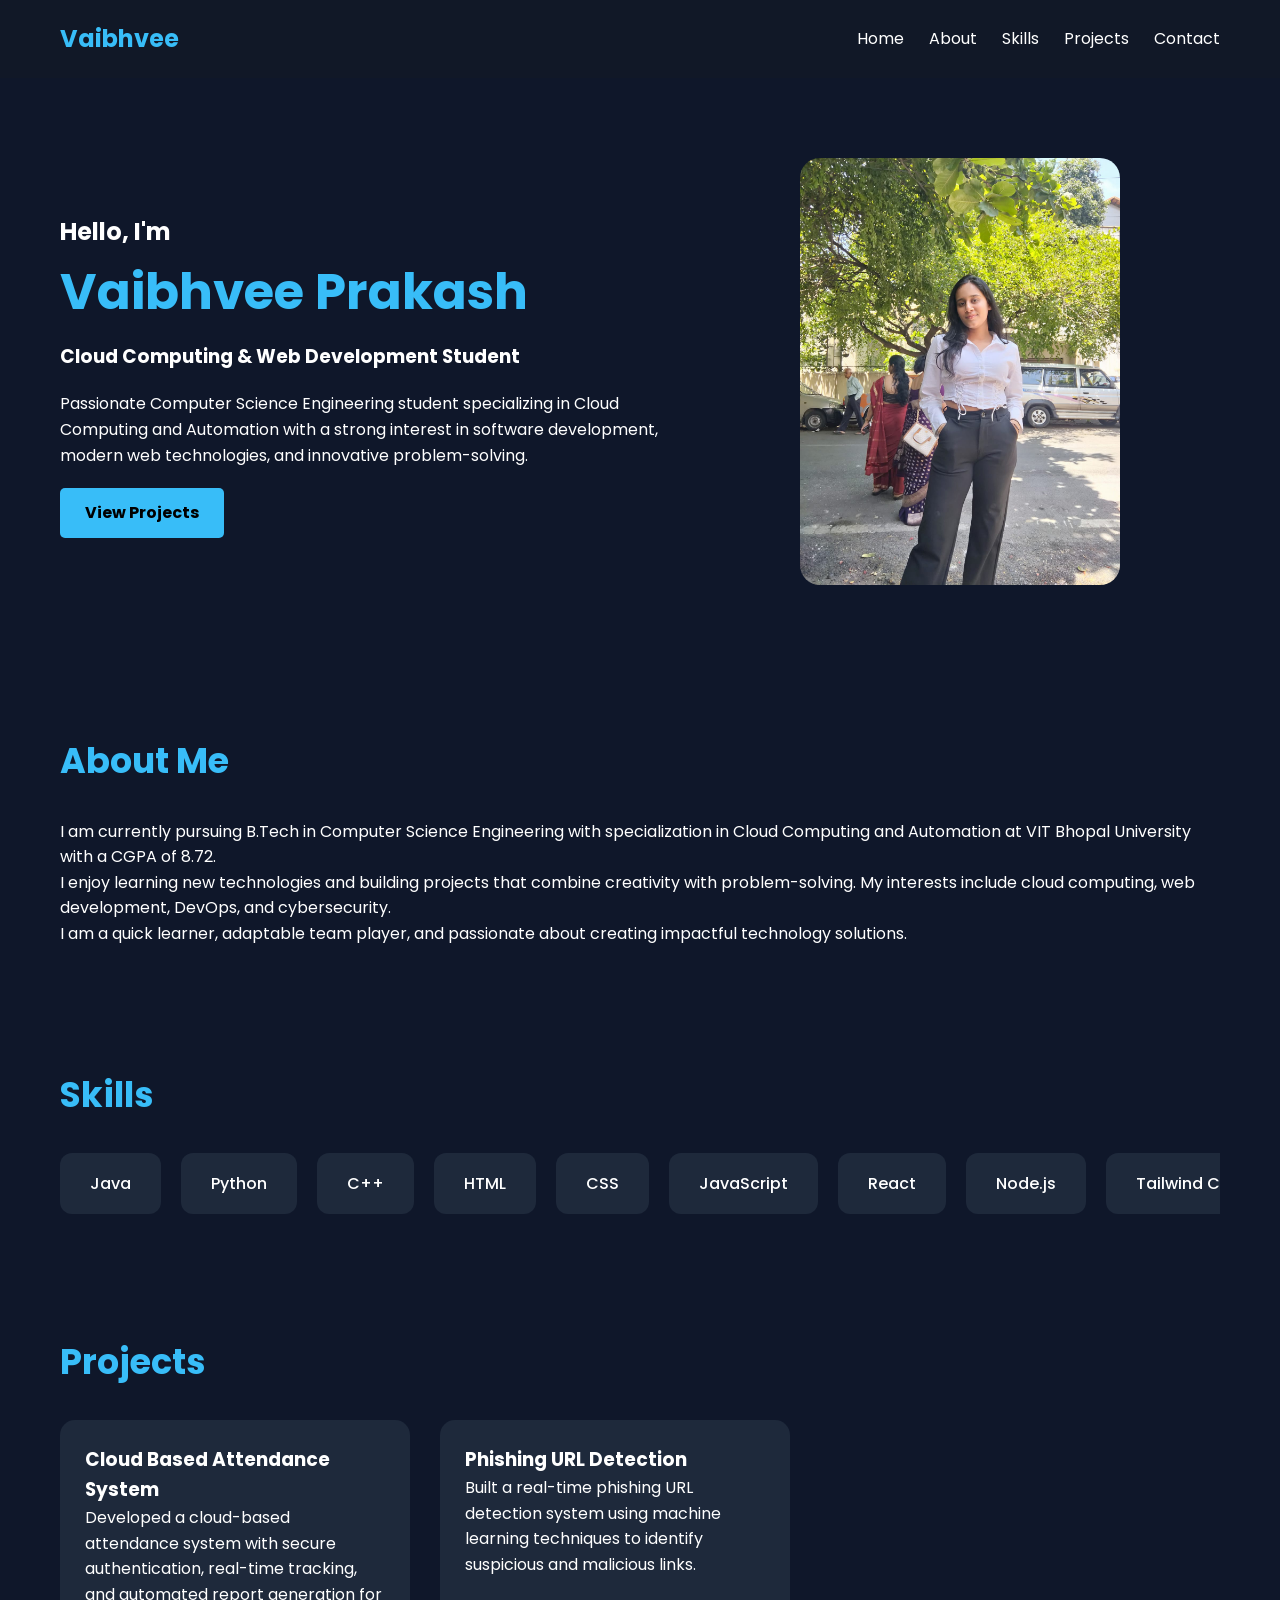
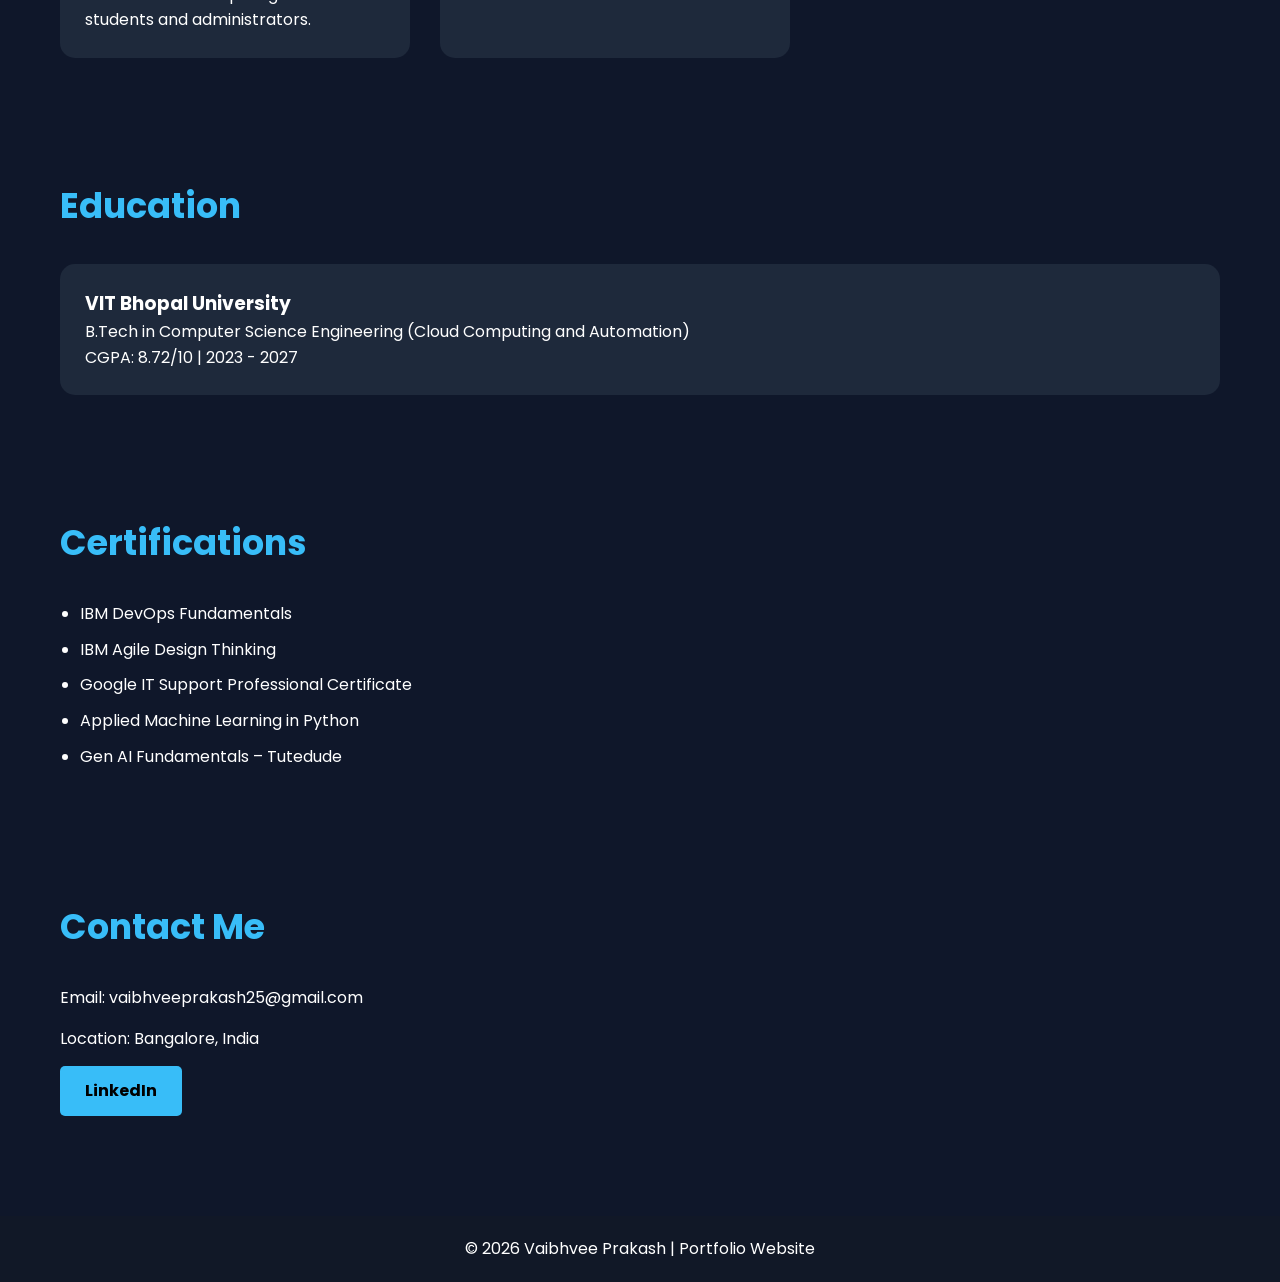
<file: LEVEL - 1/TASK-2/index.html>
<!DOCTYPE html>
<html lang="en">
<head>
  <meta charset="UTF-8">
  <meta name="viewport" content="width=device-width, initial-scale=1.0">
  <title>Vaibhvee Prakash | Portfolio</title>

  <link rel="stylesheet" href="style.css">

  <!-- Google Fonts -->
  <link rel="preconnect" href="https://fonts.googleapis.com">
  <link rel="preconnect" href="https://fonts.gstatic.com" crossorigin>

  <link href="https://fonts.googleapis.com/css2?family=Poppins:wght@300;400;500;600;700&display=swap" rel="stylesheet">
</head>

<body>

  <!-- Navbar -->

  <header>
    <nav class="navbar">

      <h1 class="logo">Vaibhvee</h1>

      <ul class="nav-links">
        <li><a href="#home">Home</a></li>
        <li><a href="#about">About</a></li>
        <li><a href="#skills">Skills</a></li>
        <li><a href="#projects">Projects</a></li>
        <li><a href="#contact">Contact</a></li>
      </ul>

    </nav>
  </header>

  <!-- Home Section -->

  <section class="hero" id="home">

    <div class="hero-text">

      <h2>Hello, I'm</h2>

      <h1>Vaibhvee Prakash</h1>

      <h3>Cloud Computing & Web Development Student</h3>

      <p>
        Passionate Computer Science Engineering student specializing in
        Cloud Computing and Automation with a strong interest in
        software development, modern web technologies, and innovative
        problem-solving.
      </p>

      <a href="#projects" class="btn">View Projects</a>

    </div>

    <div class="hero-image">
      <img src="MYPIC.jpeg" alt="">
    </div>

  </section>

  <!-- About Section -->

  <section class="about" id="about">

    <h2 class="section-title">About Me</h2>

    <p>
      I am currently pursuing B.Tech in Computer Science Engineering
      with specialization in Cloud Computing and Automation at
      VIT Bhopal University with a CGPA of 8.72.
    </p>

    <p>
      I enjoy learning new technologies and building projects that
      combine creativity with problem-solving. My interests include
      cloud computing, web development, DevOps, and cybersecurity.
    </p>

    <p>
      I am a quick learner, adaptable team player, and passionate about
      creating impactful technology solutions.
    </p>

  </section>

  <!-- Skills Section -->

<section class="skills" id="skills">

  <h2 class="section-title">Skills</h2>

  <div class="skills-wrapper">

    <div class="skills-container">

      <div class="skill-card">Java</div>
      <div class="skill-card">Python</div>
      <div class="skill-card">C++</div>
      <div class="skill-card">HTML</div>
      <div class="skill-card">CSS</div>
      <div class="skill-card">JavaScript</div>
      <div class="skill-card">React</div>
      <div class="skill-card">Node.js</div>
      <div class="skill-card">Tailwind CSS</div>
      <div class="skill-card">Cloud Computing</div>

      <!-- Duplicate Skills for Infinite Scroll -->

      <div class="skill-card">Java</div>
      <div class="skill-card">Python</div>
      <div class="skill-card">C++</div>
      <div class="skill-card">HTML</div>
      <div class="skill-card">CSS</div>
      <div class="skill-card">JavaScript</div>
      <div class="skill-card">React</div>
      <div class="skill-card">Node.js</div>
      <div class="skill-card">Tailwind CSS</div>
      <div class="skill-card">Cloud Computing</div>

    </div>

  </div>

</section>
  <!-- Projects Section -->

  <section class="projects" id="projects">

    <h2 class="section-title">Projects</h2>

    <div class="project-container">

      <div class="project-card">

        <h3>Cloud Based Attendance System</h3>

        <p>
          Developed a cloud-based attendance system with secure
          authentication, real-time tracking, and automated report
          generation for students and administrators.
        </p>

      </div>

      <div class="project-card">

        <h3>Phishing URL Detection</h3>

        <p>
          Built a real-time phishing URL detection system using machine
          learning techniques to identify suspicious and malicious links.
        </p>

      </div>

    </div>

  </section>

  <!-- Education Section -->

  <section class="education">

    <h2 class="section-title">Education</h2>

    <div class="edu-card">

      <h3>VIT Bhopal University</h3>

      <p>
        B.Tech in Computer Science Engineering
        (Cloud Computing and Automation)
      </p>

      <p>CGPA: 8.72/10 | 2023 - 2027</p>

    </div>

  </section>

  <!-- Certifications -->

  <section class="certifications">

    <h2 class="section-title">Certifications</h2>

    <ul>
      <li>IBM DevOps Fundamentals</li>
      <li>IBM Agile Design Thinking</li>
      <li>Google IT Support Professional Certificate</li>
      <li>Applied Machine Learning in Python</li>
      <li>Gen AI Fundamentals – Tutedude</li>
    </ul>

  </section>

  <!-- Contact Section -->

  <section class="contact" id="contact">

    <h2 class="section-title">Contact Me</h2>

    <p>Email: vaibhveeprakash25@gmail.com</p>

    <p>Location: Bangalore, India</p>

    <a href="https://linkedin.com" class="btn">LinkedIn</a>

  </section>

  <!-- Footer -->

  <footer>

    <p>
      © 2026 Vaibhvee Prakash | Portfolio Website
    </p>

  </footer>

</body>
</html>
</file>
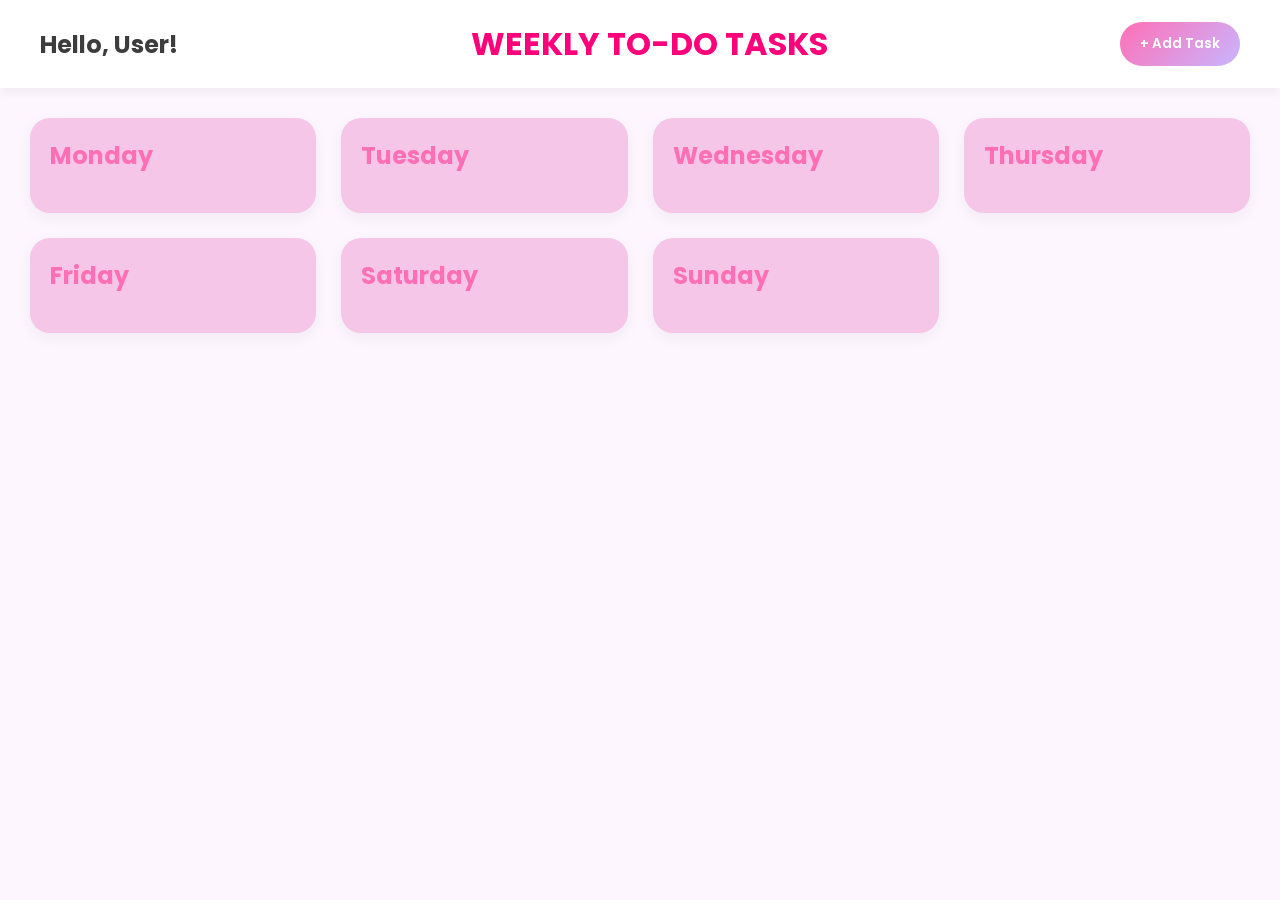
<file: LEVEL - 2/TASK-2/index.html>
<!DOCTYPE html>
<html lang="en">

<head>

  <meta charset="UTF-8">
  <meta name="viewport" content="width=device-width, initial-scale=1.0">

  <title>WEEKLY TO-DO TASKS</title>

  <link rel="stylesheet" href="style.css">

  <link rel="preconnect" href="https://fonts.googleapis.com">

  <link href="https://fonts.googleapis.com/css2?family=Poppins:wght@300;400;500;600;700&display=swap" rel="stylesheet">

</head>

<body>

  <!-- Navbar -->

  <header class="navbar">
    
    <h2>Hello, User!</h2>

    <h1>WEEKLY TO-DO TASKS</h1>

    
    <button id="addTaskBtn">+ Add Task</button>

  </header>

  <!-- Board -->

  <section class="board">

    <!-- Monday -->

    <div class="column">

      <h2>Monday</h2>

      <div class="task-list" id="monday"></div>

    </div>

    <!-- Tuesday -->

    <div class="column">

      <h2>Tuesday</h2>

      <div class="task-list" id="tuesday"></div>

    </div>

    <!-- Wednesday -->

    <div class="column">

      <h2>Wednesday</h2>

      <div class="task-list" id="wednesday"></div>

    </div>

    <!-- Thursday -->

    <div class="column">

      <h2>Thursday</h2>

      <div class="task-list" id="thursday"></div>

    </div>
    <!-- Friday -->

    <div class="column">

      <h2>Friday</h2>

      <div class="task-list" id="friday"></div>

    </div>
    <!-- Saturday -->

    <div class="column">

      <h2>Saturday</h2>

      <div class="task-list" id="saturday"></div>

    </div>
    <!-- Sunday -->

    <div class="column">

      <h2>Sunday</h2>

      <div class="task-list" id="sunday"></div>

    </div>

  </section>

  <!-- Popup -->

  <div class="popup" id="popup">

    <div class="popup-content">

      <h2>Add New Task</h2>

      <input type="text" id="taskInput" placeholder="Enter task">

      <select id="daySelect">

        <option value="monday">Monday</option>
        <option value="tuesday">Tuesday</option>
        <option value="wednesday">Wednesday</option>
        <option value="thursday">Thursday</option>
        <option value="friday">Friday</option>
        <option value="saturday">Saturday</option>
        <option value="sunday">Sunday</option>

      </select>

      <select id="prioritySelect">

        <option value="high">High Priority</option>
        <option value="medium">Medium Priority</option>
        <option value="low">Low Priority</option>

      </select>

      <div class="popup-buttons">

        <button id="saveTask">Save</button>

        <button id="closePopup">Cancel</button>

      </div>

    </div>

  </div>

  <script src="script.js"></script>

</body>

</html>
</file>
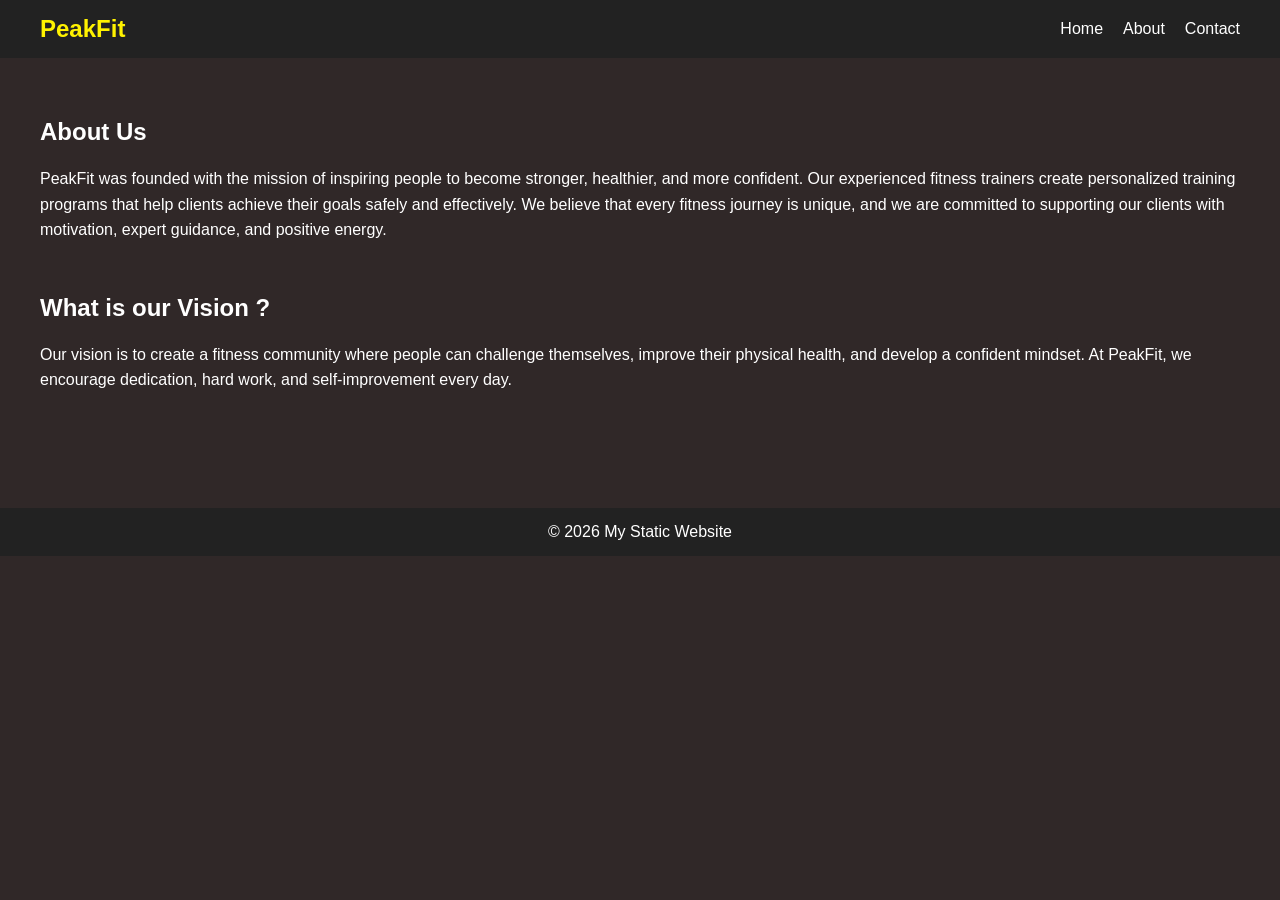
<file: LEVEL - 1/TASK-1/about.html>
<!-- about.html -->
<!DOCTYPE html>
<html lang="en">
<head>
  <meta charset="UTF-8">
  <meta name="viewport" content="width=device-width, initial-scale=1.0">
  <title>PeakFit</title>
  <link rel="stylesheet" href="style.css">
</head>
<body>

  <header>
    <nav class="navbar">
      <h1 class="logo">PeakFit</h1>

      <ul class="nav-links">
        <li><a href="index.html">Home</a></li>
        <li><a href="about.html">About</a></li>
        <li><a href="contact.html">Contact</a></li>
      </ul>
    </nav>
  </header>

  <section class="page-content">
    <h2>About Us</h2>

    <p>
      PeakFit was founded with the mission of inspiring people to become stronger, healthier, and more confident. Our experienced fitness trainers create personalized training programs that help clients achieve their goals safely and effectively. We believe that every fitness journey is unique, and we are committed to supporting our clients with motivation, expert guidance, and positive energy.
    </p>
    <br><br>
    <h2>What is our Vision ?</h2>

    <p>
      Our vision is to create a fitness community where people can challenge themselves, improve their physical health, and develop a confident mindset. At PeakFit, we encourage dedication, hard work, and self-improvement every day.
    </p>
  </section>

  <footer>
    <p>© 2026 My Static Website</p>
  </footer>

</body>
</html>
</file>
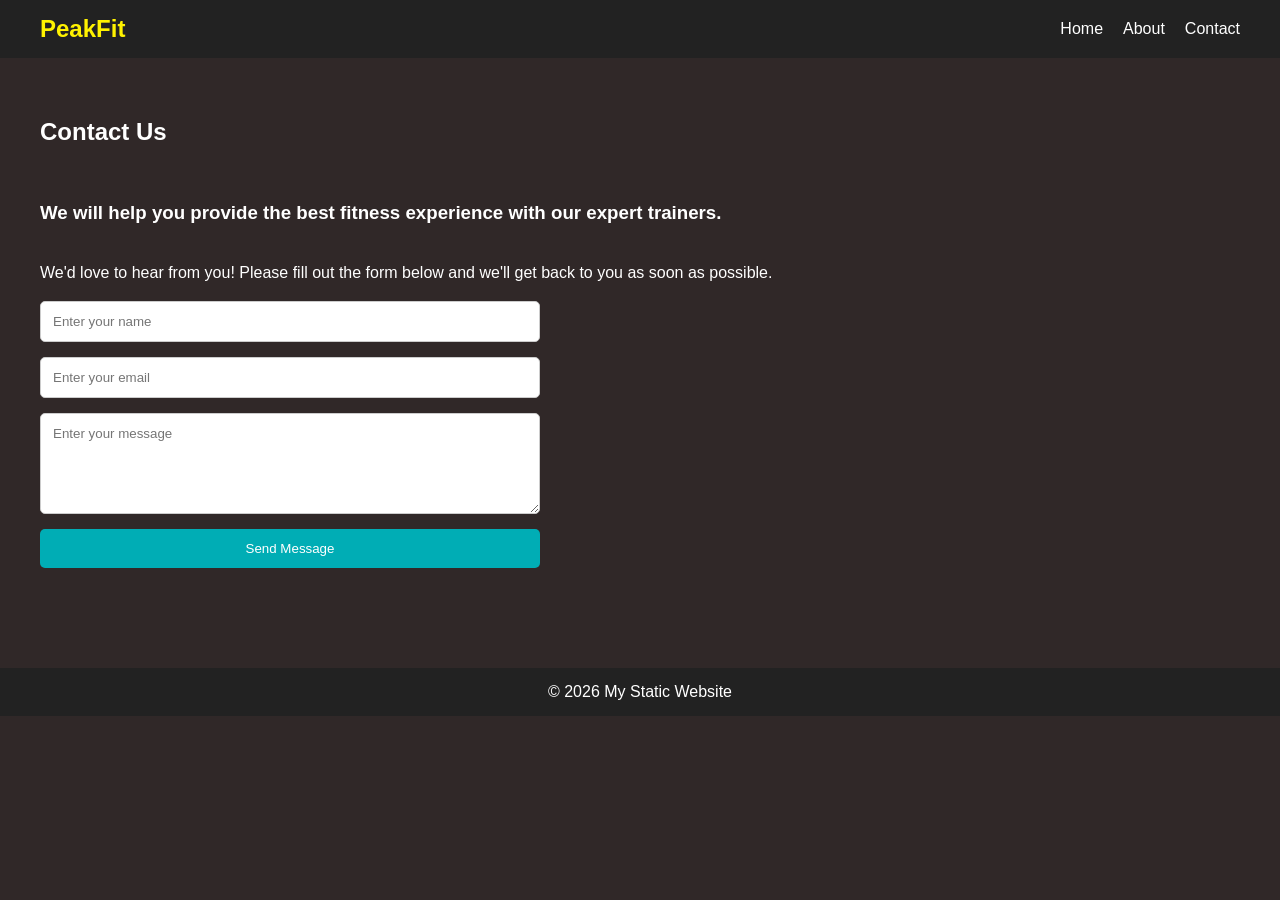
<file: LEVEL - 1/TASK-1/contact.html>
<!-- contact.html -->
<!DOCTYPE html>
<html lang="en">
<head>
  <meta charset="UTF-8">
  <meta name="viewport" content="width=device-width, initial-scale=1.0">
  <title>PeakFit</title>
  <link rel="stylesheet" href="style.css">
</head>
<body>

  <header>
    <nav class="navbar">
      <h1 class="logo">PeakFit</h1>

      <ul class="nav-links">
        <li><a href="index.html">Home</a></li>
        <li><a href="about.html">About</a></li>
        <li><a href="contact.html">Contact</a></li>
      </ul>
    </nav>
  </header>

  <section class="page-content">
    <h2>Contact Us</h2>
    <br><br>
    <h3>We will help you provide the best fitness experience with our expert trainers.</h3>  
    <br><br>
    <p>We'd love to hear from you! Please fill out the form below and we'll get back to you as soon as possible.</p>

    <form class="contact-form">
      <input type="text" placeholder="Enter your name" required>

      <input type="email" placeholder="Enter your email" required>

      <textarea rows="5" placeholder="Enter your message"></textarea>

      <button type="submit">Send Message</button>
    </form>
  </section>

  <footer>
    <p>© 2026 My Static Website</p>
  </footer>

</body>
</html>
</file>
<file: LEVEL - 1/TASK-2/style.css>
*{
  margin: 0;
  padding: 0;
  box-sizing: border-box;
  font-family: 'Poppins', sans-serif;
}

html{
  scroll-behavior: smooth;
}

body{
  background: #0f172a;
  color: white;
  line-height: 1.6;
}

/* Navbar */

.navbar{
  display: flex;
  justify-content: space-between;
  align-items: center;
  padding: 20px 60px;
  background: #111827;
  position: sticky;
  top: 0;
}

.logo{
  color: #38bdf8;
}

.nav-links{
  display: flex;
  list-style: none;
}

.nav-links li{
  margin-left: 25px;
}

.nav-links a{
  color: white;
  text-decoration: none;
  transition: 0.3s;
}

.nav-links a:hover{
  color: #38bdf8;
}

/* Hero */

.hero{
  display: flex;
  justify-content: space-between;
  align-items: center;
  padding: 80px 60px;
  gap: 50px;
}

.hero-text{
  flex: 1;
}

.hero-text h1{
  font-size: 50px;
  color: #38bdf8;
}

.hero-text h3{
  margin: 10px 0;
}

.hero-text p{
  margin: 20px 0;
  max-width: 600px;
}

.btn{
  display: inline-block;
  padding: 12px 25px;
  background: #38bdf8;
  color: black;
  text-decoration: none;
  border-radius: 5px;
  font-weight: bold;
  transition: 0.3s ease;
}

.btn:hover{
  transform: scale(1.08);
  background: white;
}

.hero-image img{
  width: 320px;
  border-radius: 20px;
  position: relative;
  right: 100px;
  transition: 0.4s ease;
}

.hero-image img:hover{
  transform: scale(1.05);
}

/* Sections */

section{
  padding: 60px;
}

.section-title{
  font-size: 35px;
  margin-bottom: 30px;
  color: #38bdf8;
}

/* Skills Section */

.skills-wrapper{
  overflow: hidden;
  position: relative;
  width: 100%;
  margin-top: 30px;
}

.skills-container{
  display: flex;
  width: max-content;
  animation: scrollSkills 15s linear infinite;
  gap: 20px;
}

/* Pause Animation on Hover */

.skills-wrapper:hover .skills-container{
  animation-play-state: paused;
}

/* Skill Cards */

.skill-card{
  background: #1e293b;
  padding: 18px 30px;
  border-radius: 12px;
  font-weight: 500;
  cursor: pointer;
  transition: 0.3s ease;
  flex-shrink: 0;
}

/* Hover Zoom */

.skill-card:hover{
  transform: scale(1.1);
  background: #38bdf8;
  color: black;
  box-shadow: 0 8px 20px rgba(56,189,248,0.4);
}

/* Auto Scroll Animation */

@keyframes scrollSkills{
  from{
    transform: translateX(0);
  }

  to{
    transform: translateX(-50%);
  }
}
/* Projects */

.project-container{
  display: flex;
  gap: 30px;
  flex-wrap: wrap;
}

.project-card{
  background: #1e293b;
  padding: 25px;
  border-radius: 15px;
  width: 350px;
  transition: 0.3s ease;
  cursor: pointer;
}

.project-card:hover{
  transform: translateY(-10px);
  box-shadow: 0 10px 25px rgba(56,189,248,0.4);
}
/* Education */

.edu-card{
  background: #1e293b;
  padding: 25px;
  border-radius: 15px;
}

/* Certifications */

.certifications ul{
  padding-left: 20px;
}

.certifications li{
  margin-bottom: 10px;
}

/* Contact */

.contact p{
  margin-bottom: 15px;
}

/* Footer */

footer{
  background: #111827;
  text-align: center;
  padding: 20px;
  margin-top: 40px;
}

/* Responsive */

@media(max-width: 768px){

  .navbar{
    flex-direction: column;
  }

 .nav-links a{
  color: white;
  text-decoration: none;
  transition: 0.3s;
  position: relative;
}

.nav-links a::after{
  content: '';
  position: absolute;
  width: 0%;
  height: 2px;
  background: #38bdf8;
  left: 0;
  bottom: -5px;
  transition: 0.3s;
}

.nav-links a:hover::after{
  width: 100%;
}

  .hero{
    flex-direction: column;
    text-align: center;
  }

  .hero-text h1{
    font-size: 38px;
  }

  section{
    padding: 40px 20px;
  }
}
</file>
<file: LEVEL - 2/TASK-2/style.css>
*{
  margin:0;
  padding:0;
  box-sizing:border-box;
  font-family:'Poppins',sans-serif;
}

body{
  background:#fdf6ff;
  color:#3d3d3d;
  min-height:100vh;
}

/* Navbar */

.navbar{
  display:flex;
  justify-content:space-between;
  align-items:center;
  padding:20px 40px;
  background:white;
  box-shadow:0 4px 10px rgba(0,0,0,0.05);
  position:sticky;
  top:0;
  z-index:100;
}

.navbar h1{
  color:#ff007b;
}

.navbar button{
  padding:12px 20px;
  border:none;
  border-radius:30px;
  background:linear-gradient(135deg,#ff6fb5,#c8b6ff);
  color:white;
  font-weight:600;
  cursor:pointer;
  transition:0.3s;
}

.navbar button:hover{
  transform:scale(1.08);
}

/* Board */

.board{
  display:grid;
  grid-template-columns:repeat(4,1fr);
  gap:25px;
  padding:30px;
}

.column{
  background:#f5c6e7;
  border-radius:20px;
  padding:20px;
  box-shadow:0 5px 15px rgba(0,0,0,0.05);
}

.column h2{
  margin-bottom:20px;
  color:#ff6fb5;
}

/* Task Card */

.task{
  background:#fff0f7;
  padding:18px;
  border-radius:18px;
  margin-bottom:15px;
  transition:0.3s;
  position:relative;
}

.task:hover{
  transform:translateY(-8px);
  box-shadow:0 8px 20px rgba(255,111,181,0.2);
}

.task p{
  margin-bottom:12px;
}

/* Priority Tags */

.tag{
  display:inline-block;
  padding:6px 12px;
  border-radius:20px;
  font-size:13px;
  color:white;
  margin-bottom:10px;
}

.high{
  background:#ff6b81;
}

.medium{
  background:#ffb86c;
}

.low{
  background:#7ed6df;
}

/* Buttons */

.task-buttons{
  display:flex;
  gap:10px;
  margin-top:10px;
}

.task-buttons button{
  border:none;
  padding:8px 12px;
  border-radius:10px;
  cursor:pointer;
  transition:0.3s;
}

.complete-btn{
  background:#c8b6ff;
  color:white;
}

.delete-btn{
  background:#ff6b81;
  color:white;
}

.task-buttons button:hover{
  transform:scale(1.08);
}

/* Completed */

.completed{
  opacity:0.6;
  text-decoration:line-through;
}

/* Popup */

.popup{
  position:fixed;
  inset:0;
  background:rgba(0,0,0,0.4);
  display:none;
  justify-content:center;
  align-items:center;
}

.popup-content{
  background:white;
  padding:30px;
  border-radius:20px;
  width:350px;
}

.popup-content h2{
  margin-bottom:20px;
  color:#ff6fb5;
}

.popup-content input,
.popup-content select{
  width:100%;
  padding:12px;
  margin-bottom:15px;
  border:none;
  background:#f3f3f3;
  border-radius:12px;
}

.popup-buttons{
  display:flex;
  gap:10px;
}

.popup-buttons button{
  flex:1;
  padding:12px;
  border:none;
  border-radius:12px;
  cursor:pointer;
  font-weight:600;
}

#saveTask{
  background:#ff6fb5;
  color:white;
}

#closePopup{
  background:#ddd;
}

/* Responsive */

@media(max-width:1000px){

  .board{
    grid-template-columns:repeat(2,1fr);
  }

}

@media(max-width:700px){

  .board{
    grid-template-columns:1fr;
  }

  .navbar{
    flex-direction:column;
    gap:15px;
  }

}
</file>
<file: LEVEL - 1/TASK-1/style.css>
/* style.css */

*{
  margin: 0;
  padding: 0;
  box-sizing: border-box;
  font-family: Arial, sans-serif;
}

body{
  background-color: #302828;
  color: #ffffff;
}


/* Navbar */

.navbar{
  display: flex;
  justify-content: space-between;
  align-items: center;
  background-color: #222;
  padding: 15px 40px;
}

.logo{
  color: #fff200;
}

.nav-links{
  display: flex;
  list-style: none;
}

.nav-links li{
  margin-left: 20px;
}

.nav-links a{
  text-decoration: none;
  color: white;
  transition: 0.3s;
}

.nav-links a:hover{
  color: #00adb5;
}

/* Hero Section */

.hero{
  display: flex;
  justify-content: space-between;
  align-items: center;
  padding: 60px 40px;
  gap: 40px;
}

.hero-text{
  flex: 1;
}

.hero-text h2{
  font-size: 40px;
  margin-bottom: 20px;
}

.hero-text p{
  margin-bottom: 20px;
  line-height: 1.6;
}

.btn{
  display: inline-block;
  padding: 10px 20px;
  background-color: #00adb5;
  color: rgb(33, 31, 31);
  text-decoration: none;
  border-radius: 5px;
}

.hero-image{
  flex: 1;
}

.hero-image img{
  width: 100%;
  border-radius: 10px;
}

/* Features */

.features{
  display: flex;
  justify-content: center;
  gap: 20px;
  padding: 40px;
  flex-wrap: wrap;
}

.card{
  background: rgb(1, 1, 1);
  padding: 20px;
  width: 250px;
  border-radius: 10px;
  text-align: center;
  box-shadow: 0px 2px 10px rgba(0,0,0,0.1);
}

/* Pages */

.page-content{
  padding: 60px 40px;
}

.page-content h2{
  margin-bottom: 20px;
}

.page-content p{
  margin-bottom: 15px;
  line-height: 1.6;
}

/* Contact Form */

.contact-form{
  display: flex;
  flex-direction: column;
  max-width: 500px;
}

.contact-form input,
.contact-form textarea{
  margin-bottom: 15px;
  padding: 12px;
  border: 1px solid #ccc;
  border-radius: 5px;
}

.contact-form button{
  padding: 12px;
  border: none;
  background-color: #00adb5;
  color: white;
  cursor: pointer;
  border-radius: 5px;
}

/* Footer */

footer{
  background-color: #222;
  color: white;
  text-align: center;
  padding: 15px;
  margin-top: 40px;
}

/* Responsive Design */

@media(max-width: 768px){

  .navbar{
    flex-direction: column;
  }

  .nav-links{
    margin-top: 10px;
  }

  .hero{
    flex-direction: column;
    text-align: center;
  }

  .hero-text h2{
    font-size: 30px;
  }
}
</file>
